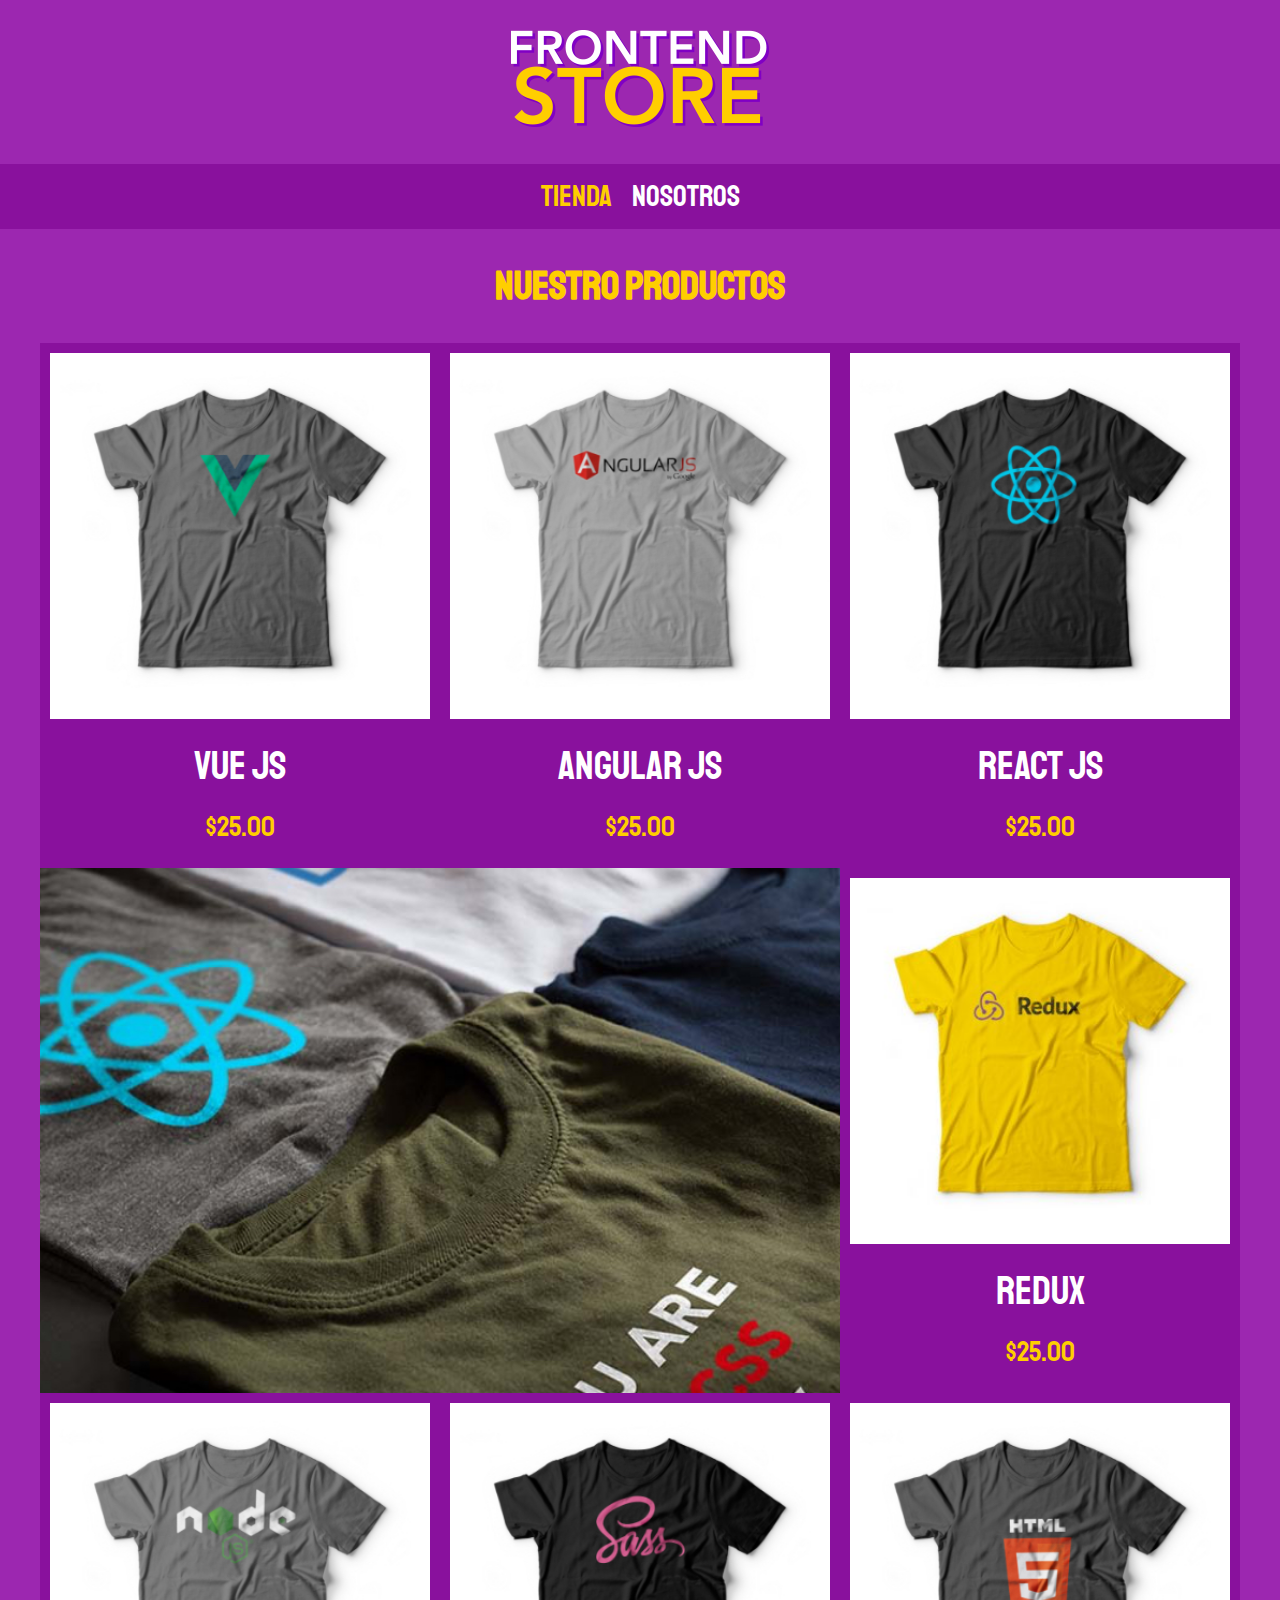
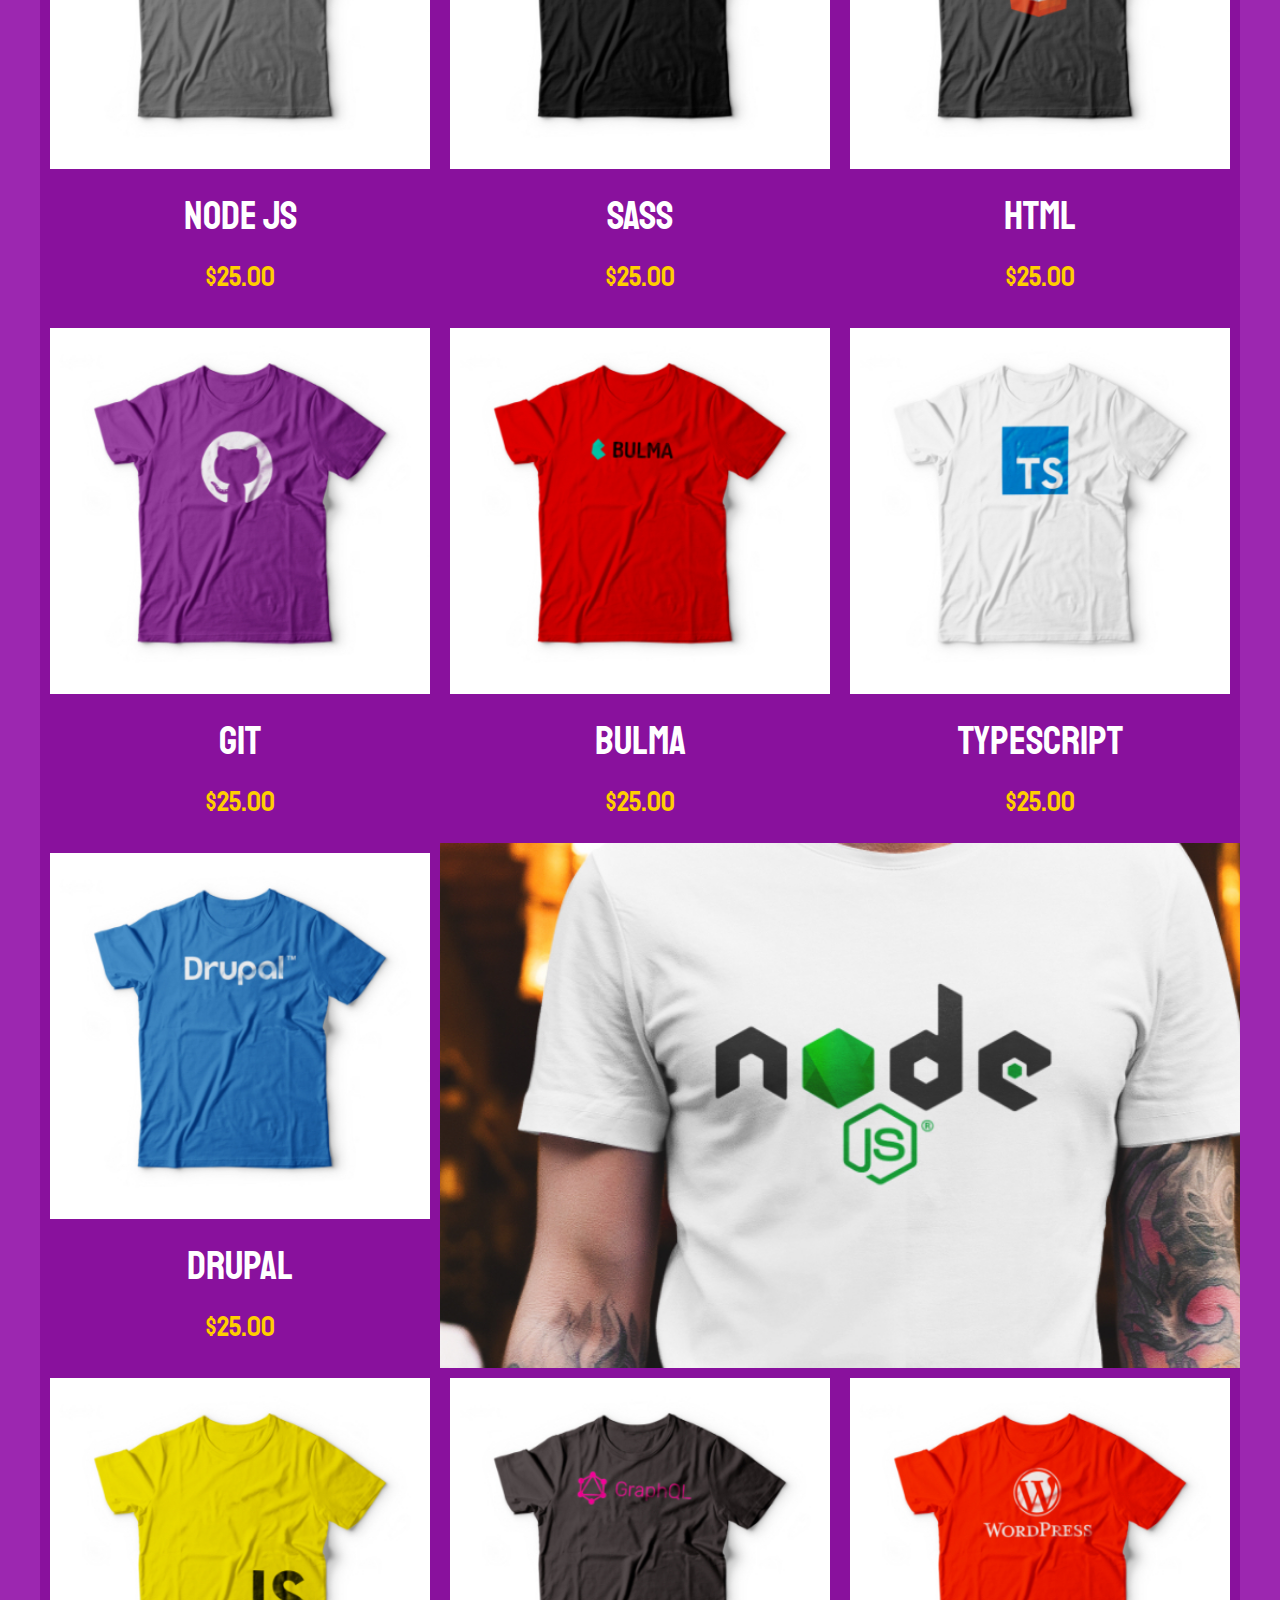
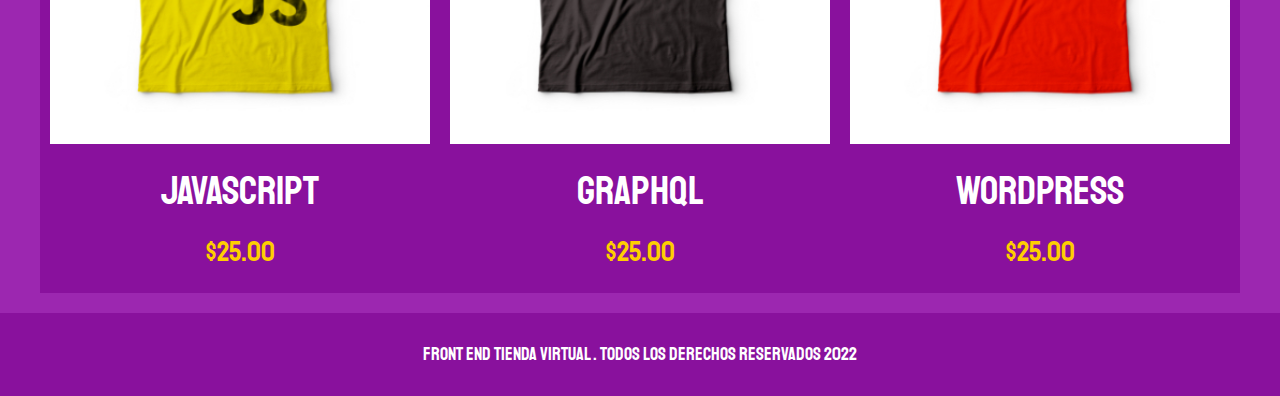
<file: index.html>
<!DOCTYPE html>
<html lang="en">
<head>
    <meta charset="UTF-8">
    <meta http-equiv="X-UA-Compatible" content="IE=edge">
    <meta name="viewport" content="width=device-width, initial-scale=1.0">
    <!-- descripcion -->
    <meta name="description"           
         content="Sitio web de freelancer Front de la pagina de tienda 
         virtual desarrollada en css y html">
    <link rel="shortcut icon" href="img/logost.jpg">                
    <title>Sitio Web de Tienda Virtual Eduardo Garcia</title>
    
    <!-- css normalize -->
    <link rel="stylesheet" href="css/normalize.css">

    <!-- fuentes -->
    <link rel="preconnect" href="https://fonts.googleapis.com">
    <link rel="preconnect" href="https://fonts.gstatic.com" crossorigin>
    <link href="https://fonts.googleapis.com/css2?family=Staatliches&display=swap" rel="stylesheet">

<!-- css personalizado -->
<link rel="stylesheet" href="css/style.css">

</head>
<body>
    <header class="header">
        <a href="index.html">
            <img class="header__logo" src="img/logo.png" alt="Logotipo del sitio">
        </a>
    </header>   
    <nav class="navegacion">
        <a href="index.html" class="navegacion__enlace navegacion__enlace--activo">Tienda</a>
        <a href="nosotros.html" class="navegacion__enlace">Nosotros</a>
    </nav>    
    <main class="contenedor">
        <h1>Nuestro Productos</h1>
        <div class="grid">
            <div class="producto">
                <a href="producto.html">
                    <img  class="producto__imagen"src="img/1.jpg" alt="Imagen Camisa">
                    <div class="producto__informacion">
                        <p class="producto__nombre">Vue Js</p>
                        <p class="producto__precio">$25.00</p>
                    </div>
                </a>
            </div> <!--fin del producto-->

        
       

            <div class="producto">
                <a href="producto.html">
                    <img  class="producto__imagen"src="img/2.jpg" alt="Imagen Camisa">
                    <div class="producto__informacion">
                        <p class="producto__nombre">Angular Js</p>
                        <p class="producto__precio">$25.00</p>
                    </div>
                </a>
            </div> <!--fin del producto-->

            <div class="producto">
                <a href="producto.html">
                    <img  class="producto__imagen"src="img/3.jpg" alt="Imagen Camisa">
                    <div class="producto__informacion">
                        <p class="producto__nombre">React Js</p>
                        <p class="producto__precio">$25.00</p>
                    </div>
                </a>
            </div> <!--fin del producto-->

            <div class="producto">
                <a href="producto.html">
                    <img  class="producto__imagen"src="img/4.jpg" alt="Imagen Camisa">
                    <div class="producto__informacion">
                        <p class="producto__nombre">Redux</p>
                        <p class="producto__precio">$25.00</p>
                    </div>
                </a>
            </div> <!--fin del producto-->

            <div class="producto">
                <a href="producto.html">
                    <img  class="producto__imagen"src="img/5.jpg" alt="Imagen Camisa">
                    <div class="producto__informacion">
                        <p class="producto__nombre">Node Js</p>
                        <p class="producto__precio">$25.00</p>
                    </div>
                </a>
            </div> <!--fin del producto-->

            <div class="producto">
                <a href="producto.html">
                    <img  class="producto__imagen"src="img/6.jpg" alt="Imagen Camisa">
                    <div class="producto__informacion">
                        <p class="producto__nombre">Sass</p>
                        <p class="producto__precio">$25.00</p>
                    </div>
                </a>
            </div> <!--fin del producto-->

            <div class="producto">
                <a href="producto.html">
                    <img  class="producto__imagen"src="img/7.jpg" alt="Imagen Camisa">
                    <div class="producto__informacion">
                        <p class="producto__nombre">HTML</p>
                        <p class="producto__precio">$25.00</p>
                    </div>
                </a>
            </div> <!--fin del producto-->

            <div class="producto">
                <a href="producto.html">
                    <img  class="producto__imagen"src="img/8.jpg" alt="Imagen Camisa">
                    <div class="producto__informacion">
                        <p class="producto__nombre">Git</p>
                        <p class="producto__precio">$25.00</p>
                    </div>
                </a>
            </div> <!--fin del producto-->

            <div class="producto">
                <a href="producto.html">
                    <img  class="producto__imagen"src="img/9.jpg" alt="Imagen Camisa">
                    <div class="producto__informacion">
                        <p class="producto__nombre">Bulma</p>
                        <p class="producto__precio">$25.00</p>
                    </div>
                </a>
            </div> <!--fin del producto-->

            <div class="producto">
                <a href="producto.html">
                    <img  class="producto__imagen"src="img/10.jpg" alt="Imagen Camisa">
                    <div class="producto__informacion">
                        <p class="producto__nombre">Typescript</p>
                        <p class="producto__precio">$25.00</p>
                    </div>
                </a>
            </div> <!--fin del producto-->

            <div class="producto">
                <a href="producto.html">
                    <img  class="producto__imagen"src="img/11.jpg" alt="Imagen Camisa">
                    <div class="producto__informacion">
                        <p class="producto__nombre">Drupal</p>
                        <p class="producto__precio">$25.00</p>
                    </div>
                </a>
            </div> <!--fin del producto-->

            <div class="producto">
                <a href="producto.html">
                    <img  class="producto__imagen"src="img/12.jpg" alt="Imagen Camisa">
                    <div class="producto__informacion">
                        <p class="producto__nombre">Javascript</p>
                        <p class="producto__precio">$25.00</p>
                    </div>
                </a>
            </div> <!--fin del producto-->

            <div class="producto">
                <a href="producto.html">
                    <img  class="producto__imagen"src="img/13.jpg" alt="Imagen Camisa">
                    <div class="producto__informacion">
                        <p class="producto__nombre">GraphQL</p>
                        <p class="producto__precio">$25.00</p>
                    </div>
                </a>
            </div> <!--fin del producto-->

            <div class="producto">
                <a href="producto.html">
                    <img  class="producto__imagen"src="img/14.jpg" alt="Imagen Camisa">
                    <div class="producto__informacion">
                        <p class="producto__nombre">WordPress</p>
                        <p class="producto__precio">$25.00</p>
                    </div>
                </a>
            </div> <!--fin del producto-->
            <div class="grafico grafico--camisas">

            </div>
            <div class="grafico grafico--node">
                
            </div>
        </div>
    </main>
   <footer class="footer">
        <p class="footer__texto">
            Front End Tienda Virtual . Todos los derechos reservados 2022
        </p>

    </footer>
</body>
</html>
</file>
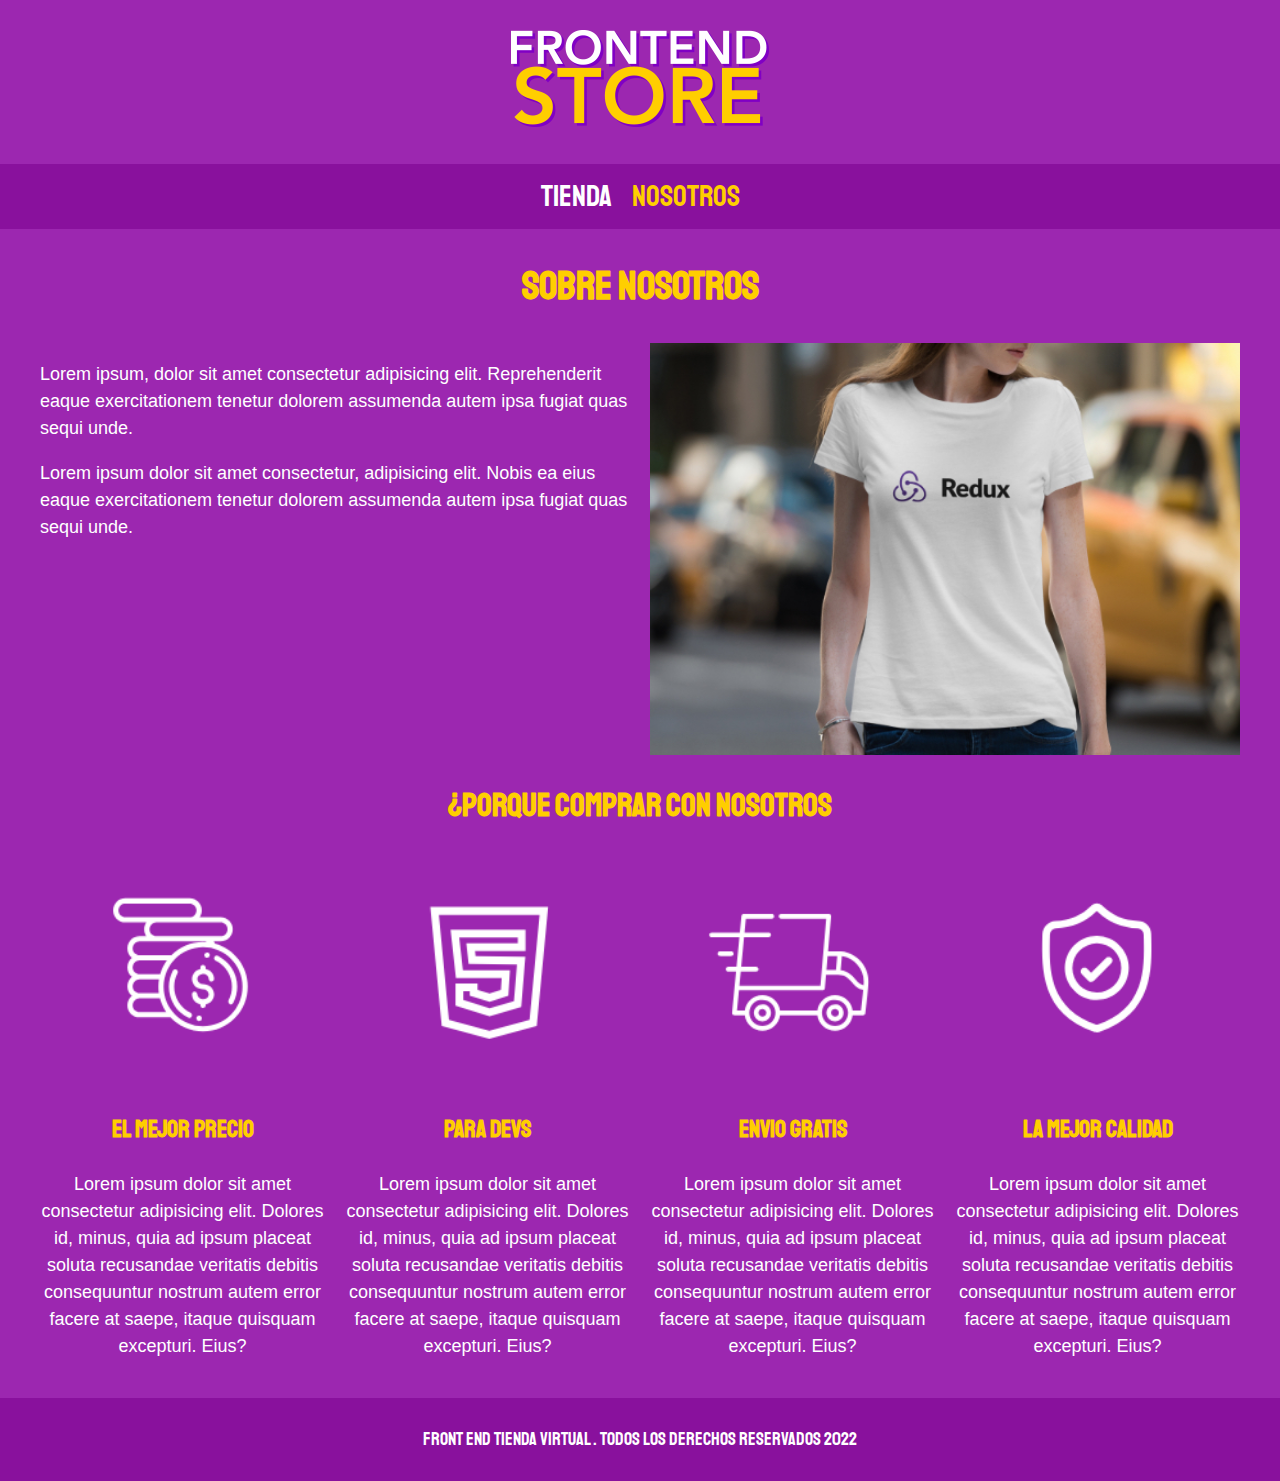
<file: nosotros.html>
<!DOCTYPE html>
<html lang="en">
<head>
    <meta charset="UTF-8">
    <meta http-equiv="X-UA-Compatible" content="IE=edge">
    <meta name="viewport" content="width=device-width, initial-scale=1.0">
    <!-- descripcion -->
    <meta name="description"           
         content="Sitio web de freelancer Front de la pagina de tienda 
         virtual desarrollada en css y html">
    <link rel="shortcut icon" href="img/logost.jpg">                
    <title>Sitio Web de Tienda Virtual Eduardo Garcia</title>
    
    <!-- css normalize -->
    <link rel="stylesheet" href="css/normalize.css">

    <!-- fuentes -->
    <link rel="preconnect" href="https://fonts.googleapis.com">
    <link rel="preconnect" href="https://fonts.gstatic.com" crossorigin>
    <link href="https://fonts.googleapis.com/css2?family=Staatliches&display=swap" rel="stylesheet">

<!-- css personalizado -->
<link rel="stylesheet" href="css/style.css">

</head>
<body>
    <header class="header">
        <a href="index.html">
            <img class="header__logo" src="img/logo.png" alt="Logotipo del sitio">
        </a>
    </header>   
    <nav class="navegacion">
        <a href="index.html" class="navegacion__enlace">Tienda</a>
        <a href="nosotros.html" class="navegacion__enlace navegacion__enlace--activo">Nosotros</a>
    </nav>    
    <main class="contenedor">
        <h1>Sobre Nosotros</h1>
        <div class="nosotros">
            <div class="nosotros__contenido">
                <p>Lorem ipsum, dolor sit amet consectetur adipisicing elit. Reprehenderit 
                     eaque exercitationem tenetur dolorem assumenda autem ipsa fugiat quas sequi unde.
                    
                </p>
                <p>Lorem ipsum dolor sit amet consectetur, adipisicing elit. Nobis ea eius 
                      eaque exercitationem tenetur dolorem assumenda autem ipsa fugiat quas sequi unde.</p>
            </div>
            <img class="nosotros__imagen" src="img/nosotros.jpg" alt="Imagen de nosotros">
            
        </div>
        <div class="compras">

        </div>
    </main>
    <section class="contenedor comprar">
        <h2 class="comprar__titulo ">¿Porque comprar con nosotros</h2>
        <div class="bloques">
            <div class="bloque">
                <img class="bloque__imagen" src="img/icono_1.png" alt="Imagen de producto">
                    <h3 class="bloque_titulo">El mejor precio</h3>
                    <p>Lorem ipsum dolor sit amet consectetur adipisicing elit. Dolores id, minus, quia ad ipsum placeat soluta recusandae veritatis debitis consequuntur nostrum autem error facere at saepe, itaque quisquam excepturi. Eius?
                    
                </img>
            </div>
            <div class="bloque">
                <img class="bloque__imagen" src="img/icono_2.png" alt="Imagen de producto">
                    <h3 class="bloque_titulo">Para devs</h3>
                    <p>Lorem ipsum dolor sit amet consectetur adipisicing elit. Dolores id, minus, quia ad ipsum placeat soluta recusandae veritatis debitis consequuntur nostrum autem error facere at saepe, itaque quisquam excepturi. Eius?
                    
                </img>
            </div>
            <div class="bloque">
                <img class="bloque__imagen" src="img/icono_3.png" alt="Imagen de producto">
                    <h3 class="bloque_titulo">Envio gratis</h3>
                    <p>Lorem ipsum dolor sit amet consectetur adipisicing elit. Dolores id, minus, quia ad ipsum placeat soluta recusandae veritatis debitis consequuntur nostrum autem error facere at saepe, itaque quisquam excepturi. Eius?
                    
                </img>
            </div>
            <div class="bloque">
                <img class="bloque__imagen" src="img/icono_4.png" alt="Imagen de producto">
                    <h3>La mejor calidad</h3>
                    <p>Lorem ipsum dolor sit amet consectetur adipisicing elit. Dolores id, minus, quia ad ipsum placeat soluta recusandae veritatis debitis consequuntur nostrum autem error facere at saepe, itaque quisquam excepturi. Eius?
                    
                </img>
            </div>
        </div>

    </section>
   <footer class="footer">
        <p class="footer__texto">
            Front End Tienda Virtual . Todos los derechos reservados 2022
        </p>

    </footer>
</body>
</html>
</file>
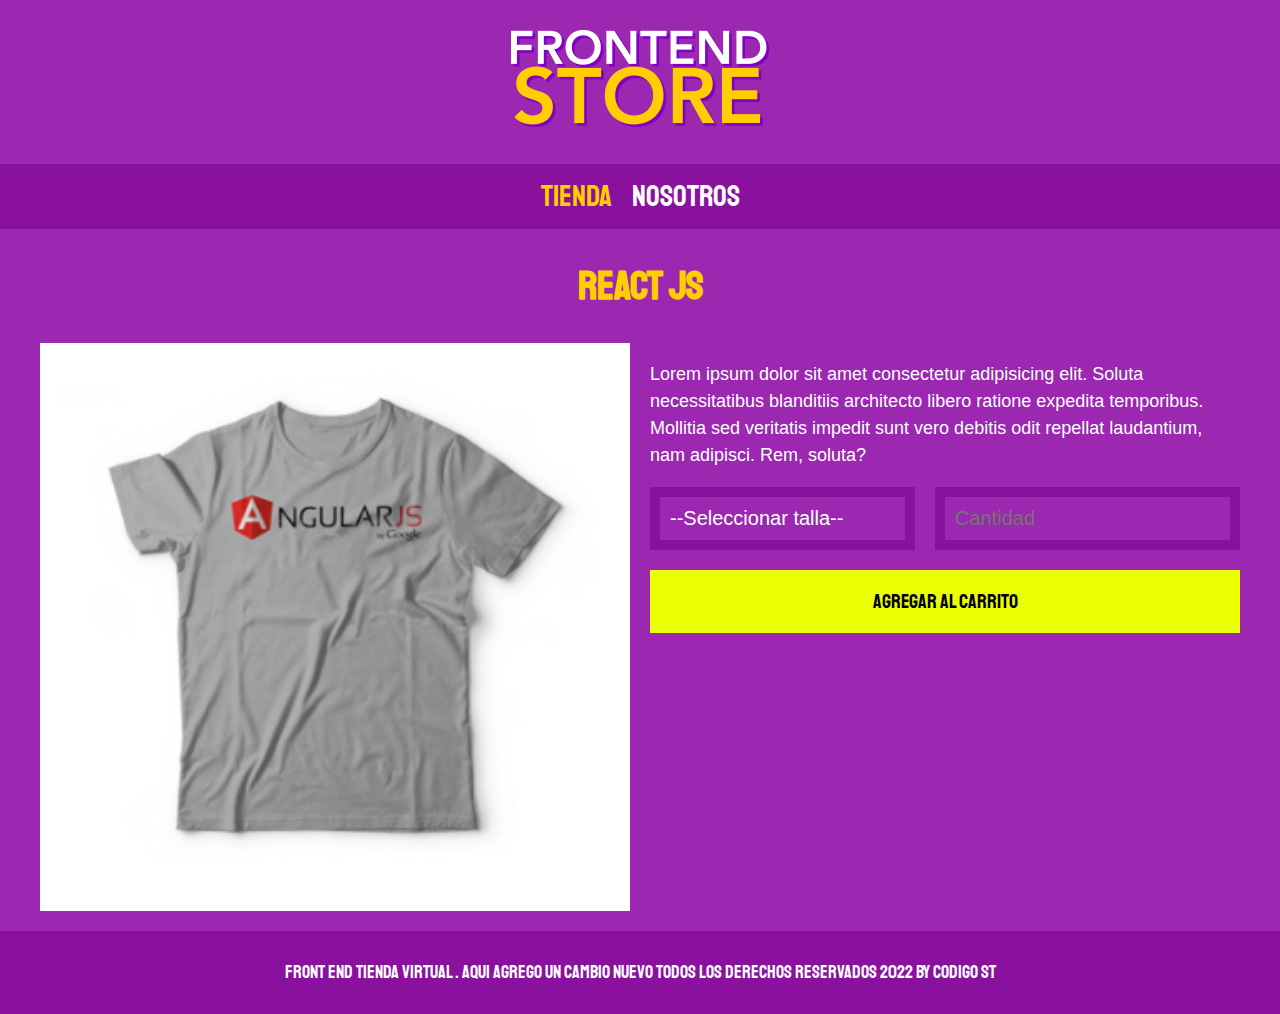
<file: producto.html>
<!DOCTYPE html>
<html lang="en">
<head>
    <meta charset="UTF-8">
    <meta http-equiv="X-UA-Compatible" content="IE=edge">
    <meta name="viewport" content="width=device-width, initial-scale=1.0">
    <!-- descripcion -->
    <meta name="description"           
         content="Sitio web de freelancer Front de la pagina de tienda 
         virtual desarrollada en css y html">
    <link rel="shortcut icon" href="img/logost.jpg">                
    <title>Sitio Web de Tienda Virtual Eduardo Garcia</title>
    
    <!-- css normalize -->
    <link rel="stylesheet" href="css/normalize.css">

    <!-- fuentes -->
    <link rel="preconnect" href="https://fonts.googleapis.com">
    <link rel="preconnect" href="https://fonts.gstatic.com" crossorigin>
    <link href="https://fonts.googleapis.com/css2?family=Staatliches&display=swap" rel="stylesheet">

<!-- css personalizado -->
<link rel="stylesheet" href="css/style.css">

</head>
<body>
    <header class="header">
        <a href="index.html">
            <img class="header__logo" src="img/logo.png" alt="Logotipo del sitio">
        </a>
    </header>   
    <nav class="navegacion">
        <a href="index.html" class="navegacion__enlace navegacion__enlace--activo">Tienda</a>
        <a href="nosotros.html" class="navegacion__enlace">Nosotros</a>
    </nav>    
    <main class="contenedor">
        <h1>React JS</h1>
        <div class="camisa">
            <img src="img/2.jpg" alt="Imagen del producto" class="camisa__imagen">
            <div class="camisa__contenido">
                <p>Lorem ipsum dolor sit amet consectetur adipisicing elit. Soluta necessitatibus blanditiis architecto libero ratione expedita temporibus. Mollitia sed veritatis impedit sunt vero debitis odit repellat laudantium, nam adipisci. Rem, soluta?</p>
                <form action="" class="formulario">
                    <select  class="formulario__campo"name="" id="">
                        <option value="" selected disabled>--Seleccionar talla--</option>
                        <option value="">Chica</option>
                        <option value="">Mediana</option>
                        <option value="">Grande</option>
                    </select>
                    <input  class="formulario__campo" type="number" name="" id="" min="1" placeholder="Cantidad">
                    <input type="submit" class="formulario__submit" value="Agregar al carrito">
                </form>
            </div>
        </div>
    </main>
   <footer class="footer">
        <p class="footer__texto">
            Front End Tienda Virtual . 
            Aqui agrego un cambio nuevo
            Todos los derechos reservados 2022 by Codigo ST
        </p>

    </footer>
</body>
</html>
</file>
<file: css/style.css>
:root 
{
    --primario: #9c27b0;
    --primarioOscuro:#89119d;
    --secundario:#ffce00;
    --secundarioOscuro: rgb(233,287,2);
    --blanco: #fff;
    --negro: #000;

    --fuentePrincipal:'Staatliches', cursive;

  
}
html
{
    box-sizing: border-box;
    font-size: 62.5%; /* permite que 10px=1rem*/
}
*,*:before,*:after
{
    box-sizing: inherit;
}
/** Globales**/
body
{
    background-color: var(--primario);
    font-size: 1.6rem;
    line-height: 1.5;

}
p
{
    font-size: 1.8rem;
    font-family: Arial, Helvetica, sans-serif;
    color: var(--blanco);
}
a
{
    text-decoration: none;
}
img
{
    width: 100%;

}
.contenedor 
{
    max-width: 120rem;
    margin: 0 auto;
}
h1,h2,h3
{
    text-align: center;
    color:var(--secundario);
    font-family:var(--fuentePrincipal);
}
h1
{
    font-size: 4rem;
}
h2
{
    font-size: 3.2rem;
}
h3
{
    font-size: 2.4rem;
}

/* CSS usando enfoque bem */

/* header */

.header
{
    display: flex;
    justify-content: center;
}
.header__logo
{
    margin: 3rem 0;
}
/* footer */
.footer
{
    background-color: var(--primarioOscuro);
    padding: 1rem 0;
    margin-top: 2rem;

}

.footer__texto
{
    text-align: center;
    font-family: var(--fuentePrincipal);

}

/* navegacion */
.navegacion
{
    background-color: var(--primarioOscuro);
    padding: 1rem 0;
    display: flex;
    justify-content: center;
    gap: 2rem;

}

.navegacion__enlace
{
    font-family: var(--fuentePrincipal);
    color: var(--blanco);
    font-size: 3rem;
    
}
.navegacion__enlace:hover,
.navegacion__enlace--activo
{
    color:var(--secundario);
}

/* Grid */

.grid
{
    display: grid;
    grid-template-columns: repeat(2, 1fr);
}

@media (min-width: 768px) {
   .grid
   {
       grid-template-columns:repeat(3, 1fr);
   }
}
/* producto */

.producto
{
    background-color: var(--primarioOscuro);
    padding: 1rem;
}
/* .producto__imagen
{
    width: 100%;
} */
.producto__informacion
{

}
.producto__nombre
{
        font-size: 4rem;
}
.producto__precio
{
    font-size: 2.8rem;
    color: var(--secundario);
}__nombre,
.producto__nombre,
.producto__precio
{
    font-family:var(--fuentePrincipal);
    margin: 1rem 0;
    text-align: center;
    line-height: 1.5;
}

/*Graficos*/
.grafico{
    min-height: 30rem;
    background-repeat: no-repeat;
    background-size: cover;
    grid-column: 1/3;
    
}
.grafico--camisas{
    grid-row: 2/3;
    background-image: url(../img/grafico1.jpg);
    
}
.grafico--node
{
    grid-row: 8/9;
    background-image: url(../img/grafico2.jpg);
}

@media (min-width: 768px) {
    .grafico--node
    {
        grid-row: 5/6;
        grid-column: 2/4;
       
    }
}


/*Nosotros*/
.nosotros
{
    display: grid;
    grid-template-rows: repeat(2, auto);
}

@media (min-width: 768px)
{
   
     .nosotros
    {
        grid-template-columns: repeat(2, 1fr);
        column-gap: 2rem;
    }
}

.nosotros__imagen
{
    grid-row: 1/2;
    /* width: 100%; */
}

@media (min-width: 768px) {
   
    .nosotros__imagen
    {
        grid-column: 2/3;
        width: 100%;

    }
}

/*Bloques*/

.bloques
{
    display: grid;
    grid-template-columns:repeat(2,1fr);
    gap:2rem;

}

@media (min-width: 768px) {
   .bloques
   {
       grid-template-columns: repeat(4,1fr)
   }
}
.bloque
{
    text-align: center;
}

.bloque__imagen
.bloque__titulo 
{
    margin: 0;
}

/*Pagina de productos*/

@media (min-width: 768px) {
   .camisa
   {
       display: grid;
       grid-template-columns: repeat(2, 1fr);
       column-gap: 2rem;
   }
}
.formulario 
{
    display: grid;
    grid-template-columns:repeat(2, 1fr);
    gap: 2rem;

}
.formulario__campo 
{
    border: 1rem solid var(--primarioOscuro);
    background-color: transparent;
    color: var(--blanco);
    font-size: 2rem;
    font-family: Arial, Helvetica, sans-serif;
    padding: 1rem;
    appearance: none;
}
.formulario__submit 
{
    background-color: var(--secundarioOscuro);
    border: none;
    font-size: 2rem;
    font-family: var(--fuentePrincipal);
    padding: 2rem;
    transition: font-size .3s ease;
    grid-column: 1/3;

}
.formulario__submit:hover
{
    font-size: 2.4rem;
    cursor: pointer;
    background-color: var(--secundarioOscuro);
}
</file>
